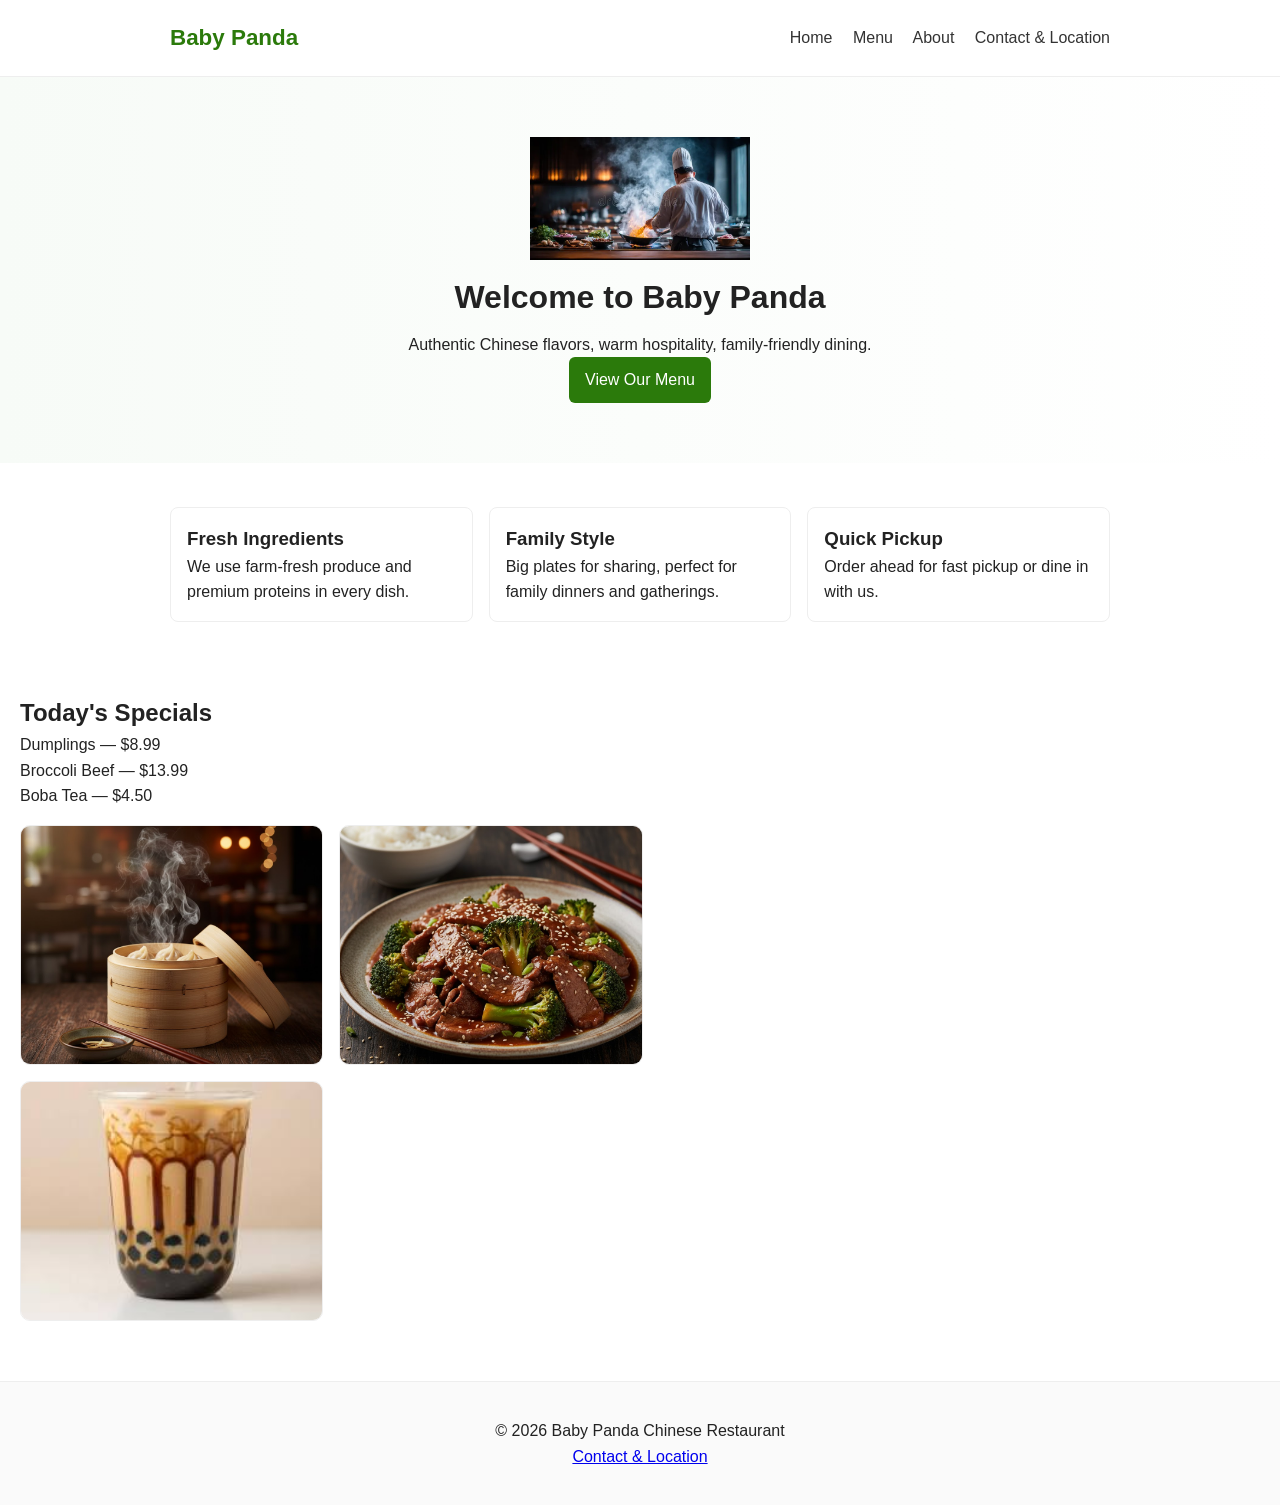
<file: index.html>
<!doctype html>
<html lang="en">
<head>
  <meta charset="utf-8">
  <meta name="viewport" content="width=device-width,initial-scale=1">
  <title>Baby Panda Chinese Restaurant</title>
  <link rel="stylesheet" href="styles.css">
</head>
<body>
  <header class="site-header">
    <div class="container">
      <h1 class="logo">Baby Panda</h1>
      <nav class="nav">
        <a href="index.html">Home</a>
        <a href="menu.html">Menu</a>
        <a href="about.html">About</a>
        <a href="contact.html">Contact & Location</a>
      </nav>
    </div>
  </header>

  <main>
    <section class="hero">
      <div class="container">
        <img src="images/home.webp" alt="Family style dining" class="hero-img" onerror="this.onerror=null;this.src='images/fallback.svg';">
        <h2>Welcome to Baby Panda</h2>
        <p>Authentic Chinese flavors, warm hospitality, family-friendly dining.</p>
        <a class="btn" href="menu.html">View Our Menu</a>
      </div>
    </section>

    <section class="features container">
      <div class="card">
        <h3>Fresh Ingredients</h3>
        <p>We use farm-fresh produce and premium proteins in every dish.</p>
      </div>
      <div class="card">
        <h3>Family Style</h3>
        <p>Big plates for sharing, perfect for family dinners and gatherings.</p>
      </div>
      <div class="card">
        <h3>Quick Pickup</h3>
        <p>Order ahead for fast pickup or dine in with us.</p>
      </div>
    </section>

    <section class="specials container">
      <h2>Today's Specials</h2>
      <ul class="special-list">
        <li>Dumplings — $8.99</li>
        <li>Broccoli Beef — $13.99</li>
        <li>Boba Tea — $4.50</li>
      </ul>
      <div class="gallery specials-gallery" aria-label="Today's specials photos">
        <img src="images/dumpling.jpg" alt="Dumplings" onerror="this.onerror=null;this.src='images/fallback.svg';">
        <img src="images/brobeef.jpg" alt="Broccoli Beef" onerror="this.onerror=null;this.src='images/fallback.svg';">
        <img src="images/milktea.jpg" alt="Boba Tea" onerror="this.onerror=null;this.src='images/fallback.svg';">
      </div>
    </section>
  </main>

  <footer class="site-footer">
    <div class="container">
      <p>&copy; 2026 Baby Panda Chinese Restaurant</p>
      <p><a href="contact.html">Contact & Location</a></p>
    </div>
  </footer>
</body>
</html>
</file>
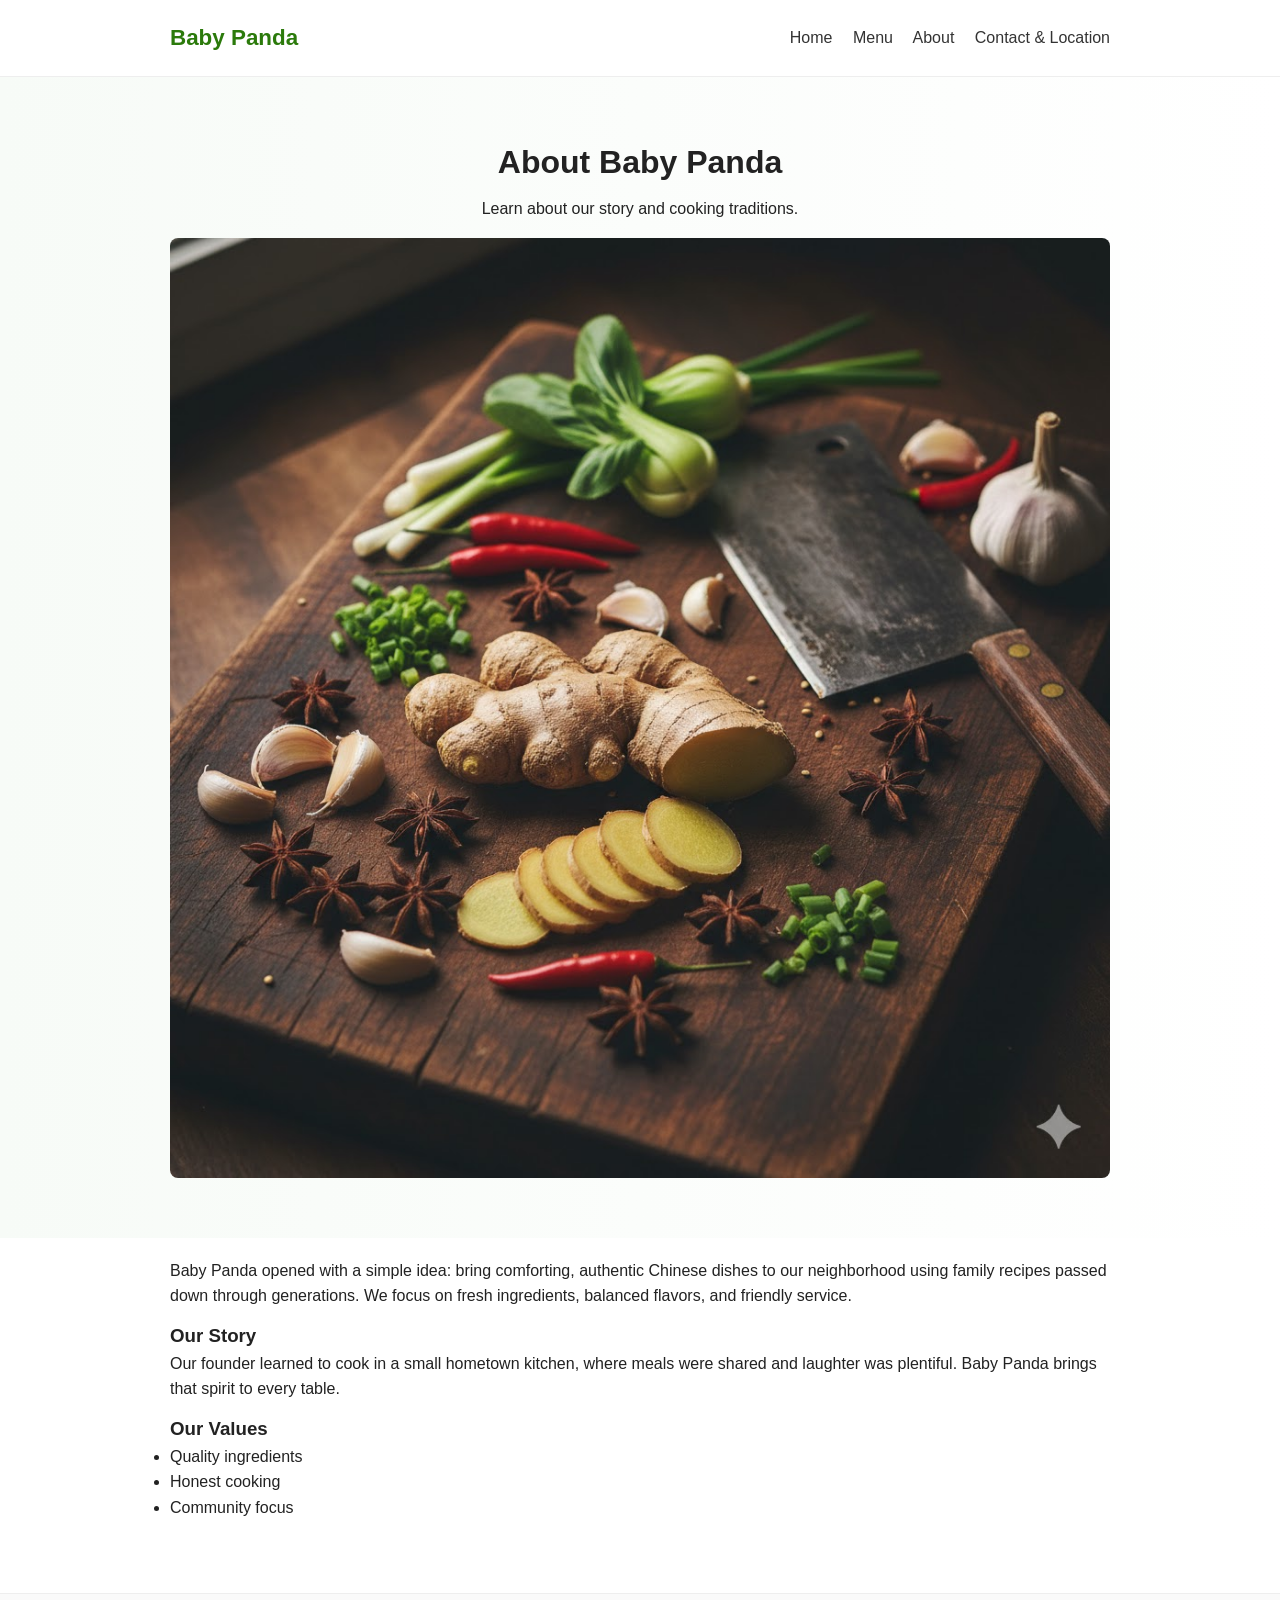
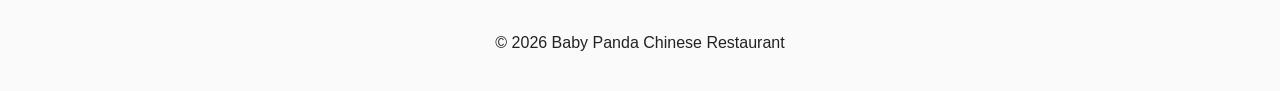
<file: about.html>
<!doctype html>
<html lang="en">
<head>
  <meta charset="utf-8">
  <meta name="viewport" content="width=device-width,initial-scale=1">
  <title>About — Baby Panda</title>
  <link rel="stylesheet" href="styles.css">
</head>
<body>
  <header class="site-header">
    <div class="container">
      <h1 class="logo">Baby Panda</h1>
      <nav class="nav">
        <a href="index.html">Home</a>
        <a href="menu.html">Menu</a>
        <a href="about.html">About</a>
        <a href="contact.html">Contact & Location</a>
      </nav>
    </div>
  </header>

  <section class="hero">
    <div class="container">
      <h2>About Baby Panda</h2>
      <p>Learn about our story and cooking traditions.</p>
      <img src="images/about.jpg" alt="Baby Panda restaurant interior" class="hero-img about-hero-img" onerror="this.onerror=null;this.src='images/fallback.svg';">
    </div>
  </section>

  <main class="container about-content">
    <p>Baby Panda opened with a simple idea: bring comforting, authentic Chinese dishes to our neighborhood using family recipes passed down through generations. We focus on fresh ingredients, balanced flavors, and friendly service.</p>

    <h3>Our Story</h3>
    <p>Our founder learned to cook in a small hometown kitchen, where meals were shared and laughter was plentiful. Baby Panda brings that spirit to every table.</p>

    <h3>Our Values</h3>
    <ul>
      <li>Quality ingredients</li>
      <li>Honest cooking</li>
      <li>Community focus</li>
    </ul>
  </main>

  <footer class="site-footer">
    <div class="container">
      <p>&copy; 2026 Baby Panda Chinese Restaurant</p>
    </div>
  </footer>
</body>
</html>
</file>
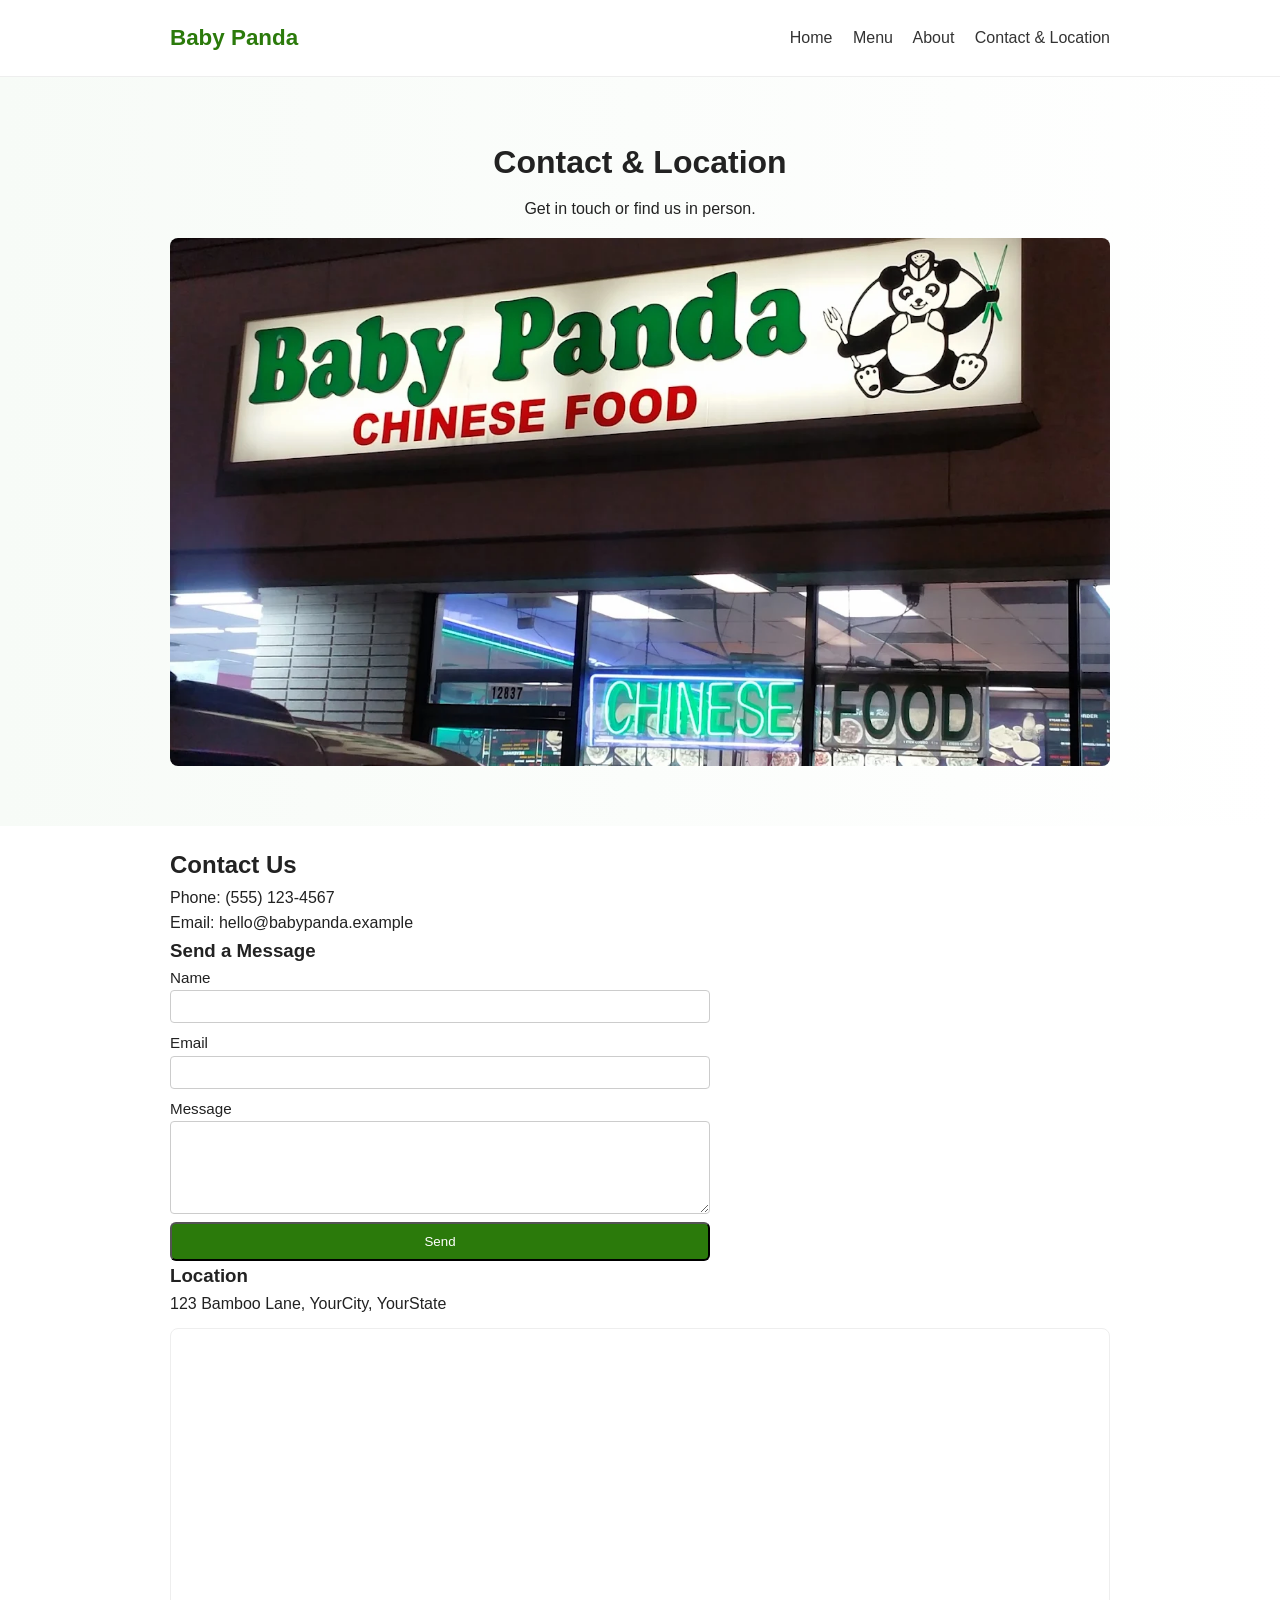
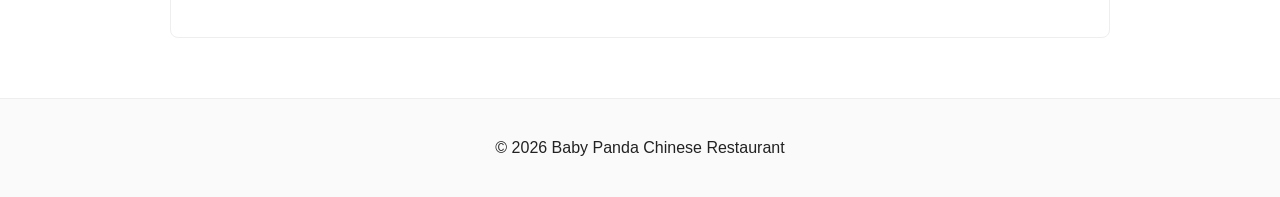
<file: contact.html>
<!doctype html>
<html lang="en">
<head>
  <meta charset="utf-8">
  <meta name="viewport" content="width=device-width,initial-scale=1">
  <title>Contact & Location — Baby Panda</title>
  <link rel="stylesheet" href="styles.css">
</head>
<body>
  <header class="site-header">
    <div class="container">
      <h1 class="logo">Baby Panda</h1>
      <nav class="nav">
        <a href="index.html">Home</a>
        <a href="menu.html">Menu</a>
        <a href="about.html">About</a>
        <a href="contact.html">Contact & Location</a>
      </nav>
    </div>
  </header>

  <section class="hero">
    <div class="container">
      <h2>Contact & Location</h2>
      <p>Get in touch or find us in person.</p>
      <img src="images/hi.webp" alt="Contact and location at Baby Panda" class="hero-img hero-bottom-img" onerror="this.onerror=null;this.src='images/fallback.svg';">
    </div>
  </section>

  <main class="container contact-page">
    <h2>Contact Us</h2>
    <p>Phone: (555) 123-4567</p>
    <p>Email: hello@babypanda.example</p>

    <h3>Send a Message</h3>
    <form class="contact-form" action="#" method="post" onsubmit="alert('This demo form does not send messages.'); return false;">
      <label>Name
        <input type="text" name="name" required>
      </label>
      <label>Email
        <input type="email" name="email" required>
      </label>
      <label>Message
        <textarea name="message" rows="5" required></textarea>
      </label>
      <button type="submit" class="btn">Send</button>
    </form>

    <h3>Location</h3>
    <p>123 Bamboo Lane, YourCity, YourState</p>
    <div class="map">
      <iframe
        width="100%"
        height="300"
        frameborder="0"
        style="border:0"
        src="https://www.google.com/maps?q=123+Bamboo+Lane&output=embed"
        allowfullscreen>
      </iframe>
    </div>
  </main>

  <footer class="site-footer">
    <div class="container">
      <p>&copy; 2026 Baby Panda Chinese Restaurant</p>
    </div>
  </footer>
</body>
</html>
</file>
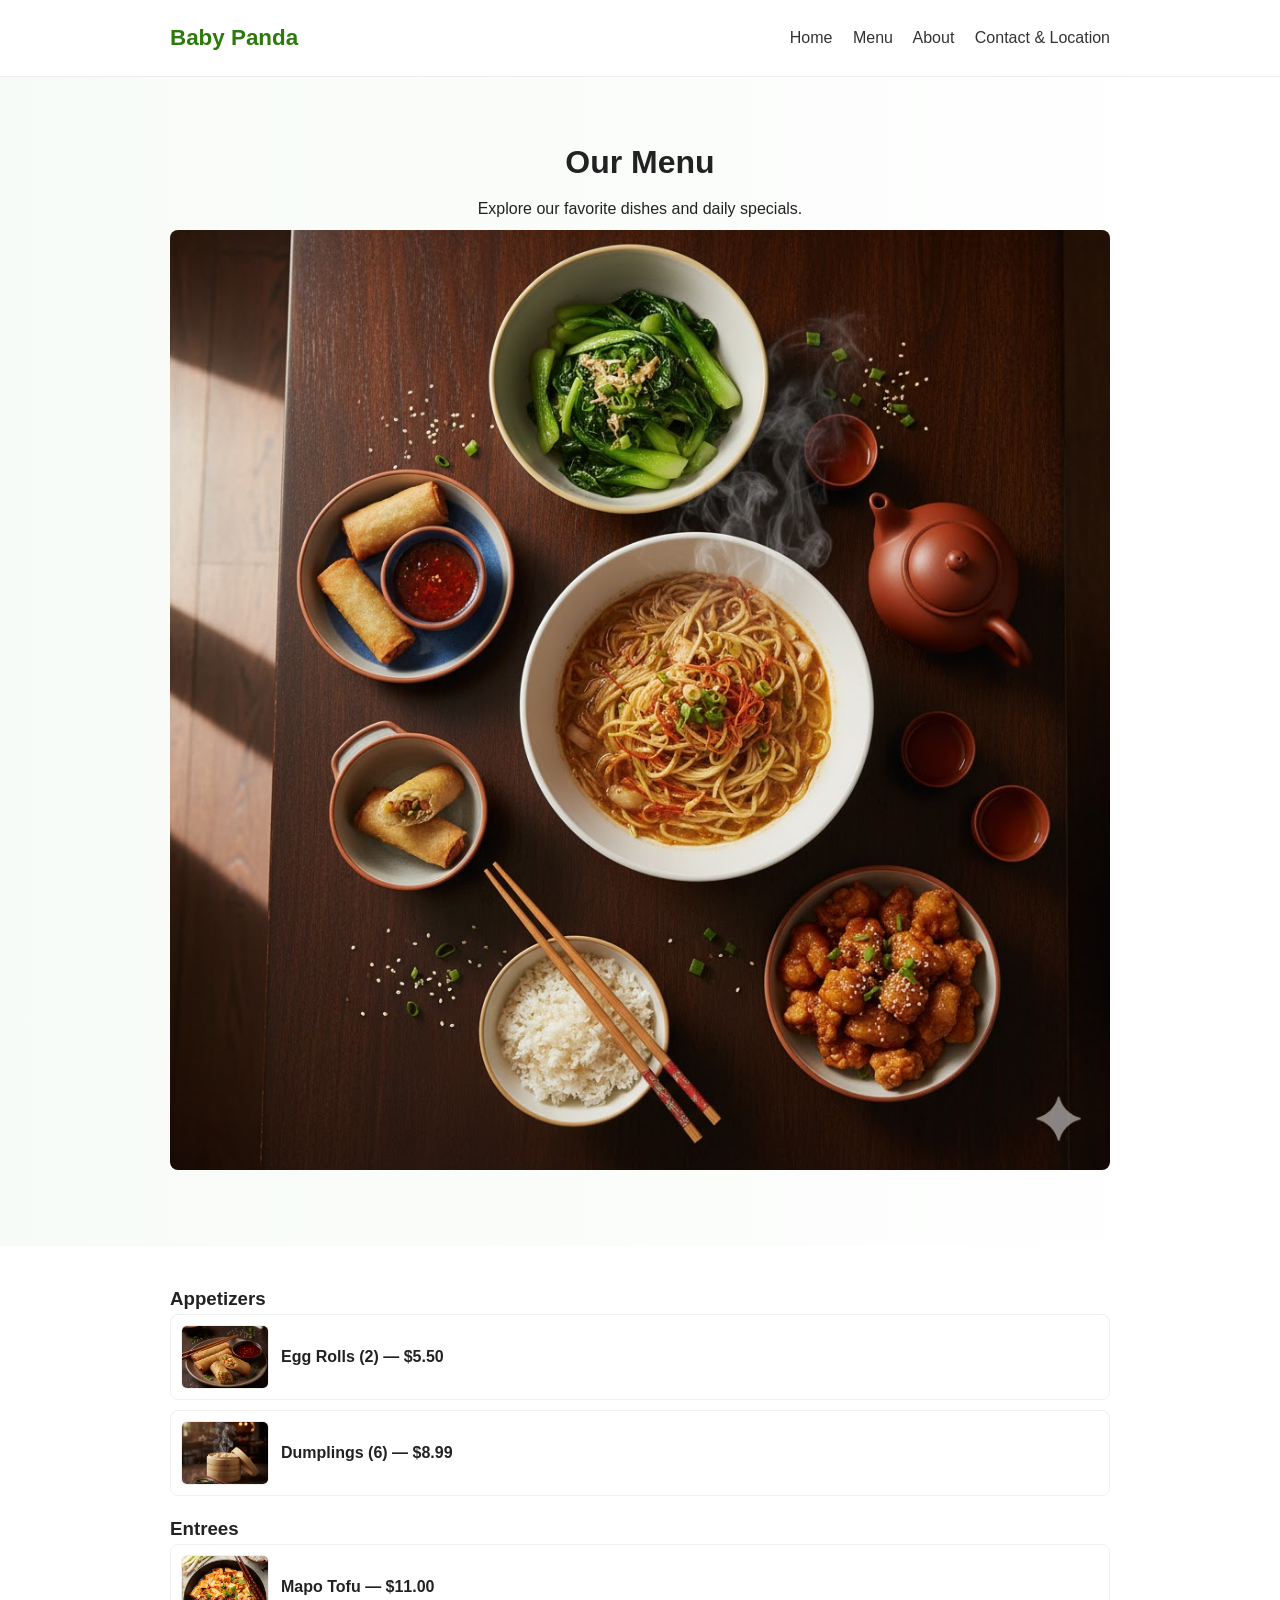
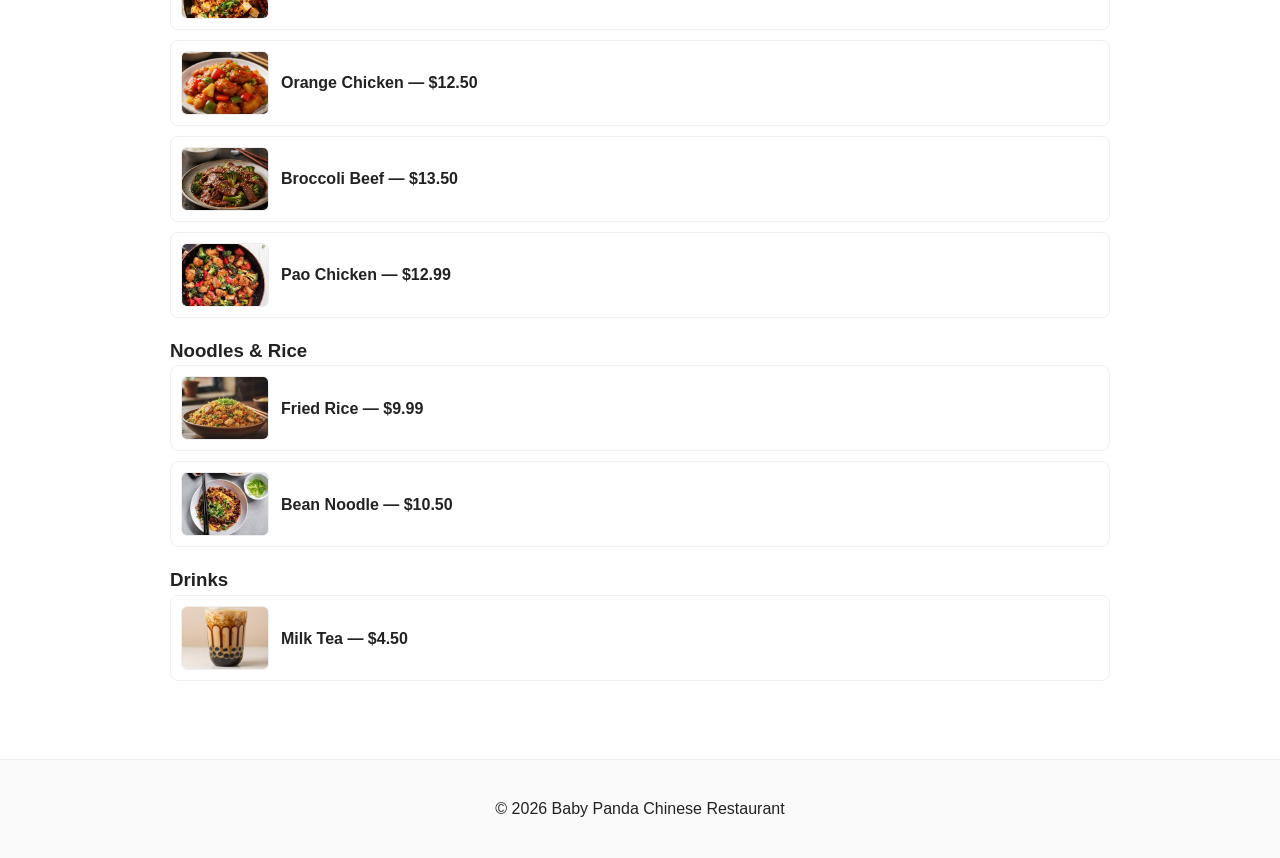
<file: menu.html>
<!doctype html>
<html lang="en">
<head>
  <meta charset="utf-8">
  <meta name="viewport" content="width=device-width,initial-scale=1">
  <title>Menu — Baby Panda</title>
  <link rel="stylesheet" href="styles.css">
</head>
<body>
  <header class="site-header">
    <div class="container">
      <h1 class="logo">Baby Panda</h1>
      <nav class="nav">
        <a href="index.html">Home</a>
        <a href="menu.html">Menu</a>
        <a href="about.html">About</a>
        <a href="contact.html">Contact & Location</a>
      </nav>
    </div>
  </header>

  <section class="hero">
    <div class="container">
      <h2>Our Menu</h2>
      <p>Explore our favorite dishes and daily specials.</p>
      <img src="images/Menu.jpg" alt="Menu spread of Chinese dishes" class="hero-img menu-top-img" onerror="this.onerror=null;this.src='images/fallback.svg';">
    </div>
  </section>

  <main class="container">

    <section class="menu-section">
      <h3>Appetizers</h3>
      <ul class="menu-list">
        <li class="menu-item"><img src="images/eggrolls.jpg" alt="Egg Rolls" class="thumb" onerror="this.onerror=null;this.src='images/fallback.svg';"> <span>Egg Rolls (2) — $5.50</span></li>
        <li class="menu-item"><img src="images/dumpling.jpg" alt="Dumplings" class="thumb" onerror="this.onerror=null;this.src='images/fallback.svg';"> <span>Dumplings (6) — $8.99</span></li>
      </ul>
    </section>

    <section class="menu-section">
      <h3>Entrees</h3>
      <ul class="menu-list">
        <li class="menu-item"><img src="images/mapotofu.jpg" alt="Mapo Tofu" class="thumb" onerror="this.onerror=null;this.src='images/fallback.svg';"> <span>Mapo Tofu — $11.00</span></li>
        <li class="menu-item"><img src="images/ojchicken.jpg" alt="Orange Chicken" class="thumb" onerror="this.onerror=null;this.src='images/fallback.svg';"> <span>Orange Chicken — $12.50</span></li>
        <li class="menu-item"><img src="images/brobeef.jpg" alt="Broccoli Beef" class="thumb" onerror="this.onerror=null;this.src='images/fallback.svg';"> <span>Broccoli Beef — $13.50</span></li>
        <li class="menu-item"><img src="images/paochicken.jpg" alt="Pao Chicken" class="thumb" onerror="this.onerror=null;this.src='images/fallback.svg';"> <span>Pao Chicken — $12.99</span></li>
      </ul>
    </section>

    <section class="menu-section">
      <h3>Noodles & Rice</h3>
      <ul class="menu-list">
        <li class="menu-item"><img src="images/friedrice.jpg" alt="Fried Rice" class="thumb" onerror="this.onerror=null;this.src='images/fallback.svg';"> <span>Fried Rice — $9.99</span></li>
        <li class="menu-item"><img src="images/beannoodle.jpg" alt="Bean Noodle" class="thumb" onerror="this.onerror=null;this.src='images/fallback.svg';"> <span>Bean Noodle — $10.50</span></li>
      </ul>
    </section>

    <section class="menu-section">
      <h3>Drinks</h3>
      <ul class="menu-list">
        <li class="menu-item"><img src="images/milktea.jpg" alt="Milk Tea" class="thumb" onerror="this.onerror=null;this.src='images/fallback.svg';"> <span>Milk Tea — $4.50</span></li>
      </ul>
    </section>
  </main>

  <footer class="site-footer">
    <div class="container">
      <p>&copy; 2026 Baby Panda Chinese Restaurant</p>
    </div>
  </footer>
</body>
</html>
</file>
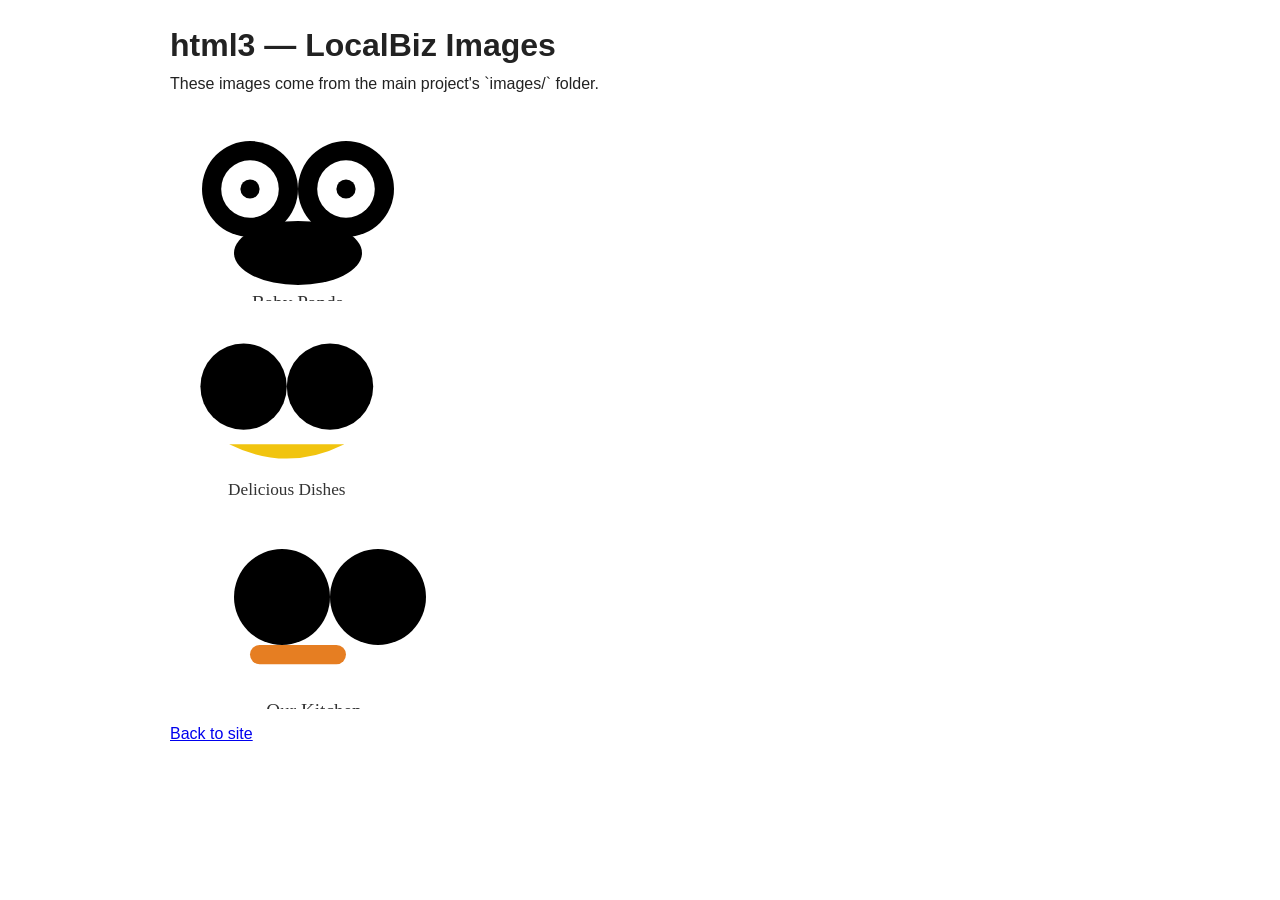
<file: localbiz/html3.html>
<!doctype html>
<html lang="en">
<head>
  <meta charset="utf-8">
  <meta name="viewport" content="width=device-width,initial-scale=1">
  <title>html3 — LocalBiz</title>
  <link rel="stylesheet" href="../styles.css">
</head>
<body>
  <div class="container">
    <h1>html3 — LocalBiz Images</h1>
    <p>These images come from the main project's `images/` folder.</p>
    <img src="../images/panda1.svg" alt="Panda 1" style="max-width:320px;display:block;margin:12px 0;">
    <img src="../images/panda2.svg" alt="Panda 2" style="max-width:320px;display:block;margin:12px 0;">
    <img src="../images/panda3.svg" alt="Panda 3" style="max-width:320px;display:block;margin:12px 0;">

    <p><a href="../index.html">Back to site</a></p>
  </div>
</body>
</html>
</file>
<file: styles.css>
/* Basic reset */
* { box-sizing: border-box; margin: 0; padding: 0; }
body { font-family: 'Poppins', -apple-system, BlinkMacSystemFont, 'Segoe UI', Roboto, 'Helvetica Neue', Arial, sans-serif; line-height: 1.6; color: #222; }
h1, h2, h3, h4, h5, h6, .logo {
  font-family: 'Noto Sans SC', 'PingFang SC', 'Microsoft YaHei', 'Heiti SC', 'SimHei', sans-serif;
}
.container { max-width: 980px; margin: 0 auto; padding: 20px; }
.site-header { background: #fff; border-bottom: 1px solid #eee; }
.site-header .container { display: flex; align-items: center; justify-content: space-between; }
.logo { font-size: 1.4rem; color: #2b7a0b; }
.nav a { margin-left: 16px; text-decoration: none; color: #333; }
.hero { background: linear-gradient(90deg,#f7fbf7,#ffffff); padding: 40px 0; text-align: center; }
.hero h2 { font-size: 2rem; margin-bottom: 8px; }
.hero-img { max-width: 220px; height: auto; display: block; margin: 0 auto 12px; }
.about-hero-img, .hero-bottom-img { max-width: 100%; height: auto; display: block; margin: 16px auto 0; border-radius: 8px; }
.menu-top-img, .page-top-img { max-width: 100%; height: auto; display: block; margin: 8px auto 16px; border-radius: 8px; }
.btn { display: inline-block; background: #2b7a0b; color: #fff; padding: 10px 16px; text-decoration: none; border-radius: 6px; }
.features { display: flex; gap: 16px; margin-top: 24px; }
.card { background: #fff; border: 1px solid #eee; padding: 16px; flex: 1; border-radius: 8px; }
.specials { margin: 32px 0; }
.special-list { list-style: none; padding-left: 0; }
.menu-section { margin: 18px 0; }
.menu-section ul { list-style: none; padding-left: 0; }
.menu-list { display: grid; grid-template-columns: 1fr; gap: 10px; padding: 0; }
.menu-item { display: flex; align-items: center; gap: 12px; padding: 10px; border: 1px solid #f0f0f0; border-radius: 8px; background: #fff; }
.menu-item .thumb { width: 88px; height: 64px; object-fit: cover; border-radius: 6px; border: 1px solid #eee; background: #fff; }
.menu-item span { font-weight: 600; color: #222; }
.site-footer { background: #fafafa; border-top: 1px solid #eee; padding: 16px 0; text-align: center; margin-top: 40px; }
.about-content p, .about-content ul { margin-bottom: 12px; }
.contact-form { display: grid; gap: 8px; max-width: 540px; }
.contact-form label { display: flex; flex-direction: column; font-size: 0.95rem; }
.contact-form input, .contact-form textarea { padding: 8px; border: 1px solid #ccc; border-radius: 4px; }
.map { margin-top: 12px; border: 1px solid #eee; border-radius: 8px; overflow: hidden; }

/* Food gallery */
.gallery { display: flex; flex-wrap: wrap; gap: 16px; margin-top: 16px; }
.gallery img { width: calc(33.333% - 10px); height: 240px; object-fit: cover; border-radius: 10px; border: 1px solid #eee; display: block; }

.specials-gallery img { width: calc(33.333% - 10px); }

/* Responsive */
@media (max-width: 720px) {
  .features { flex-direction: column; }
  .site-header .container { flex-direction: column; gap: 12px; align-items: flex-start; }
  .nav a { margin-left: 0; margin-right: 12px; }
  .gallery img { width: 100%; }
}
</file>
